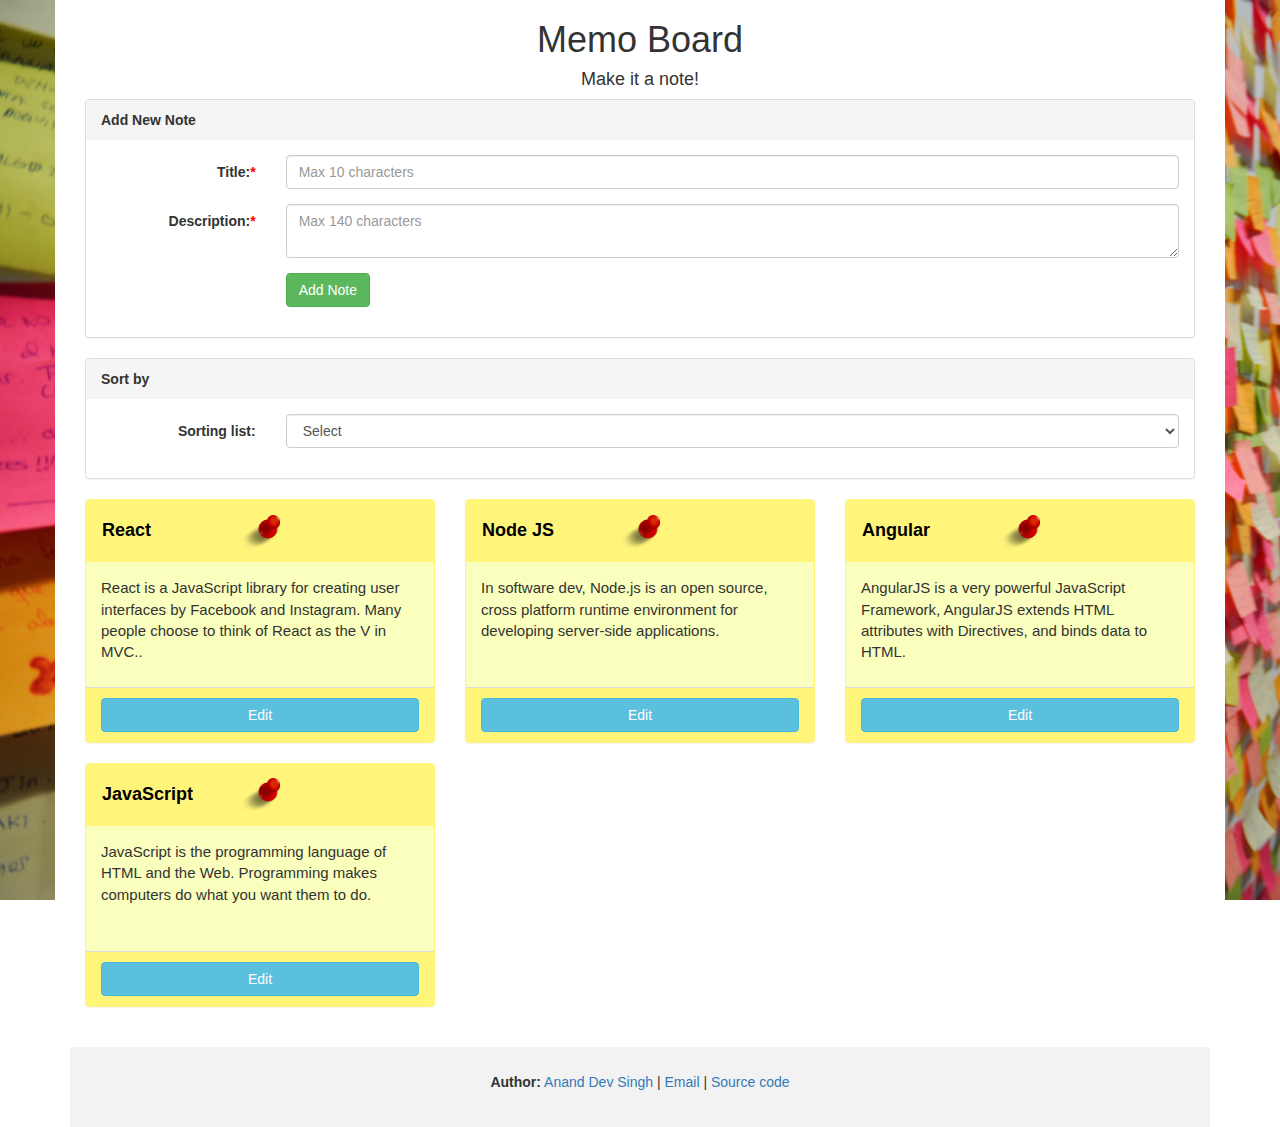
<file: index.html>
<!DOCTYPE html>
<html lang="en">
<head>
    <meta charset="UTF-8">
    <title>Memo Board | React JS</title>
    <meta name="viewport" content="width=device-width, initial-scale=1">
    <link rel="stylesheet" href="./libs/bootstrap/bootstrap3.3.7.min.css">    
    <link href="./css/style.css" rel="stylesheet" >
    <script src="./libs/jquery.min.js"></script>
    <script src="./libs/bootstrap/bootstrap3.3.7.min.js"></script>
    <!--<script src="./libs/bootstrap/validator.min.js"></script>-->
    
    <script src="./libs/react.js"></script>
    <script src="./libs/react-dom.js"></script>
    <script src="./libs/browser.min.js"></script>
    
</head>
<body>

<div id="memoBoardContainer"></div>

<!-- Writing the script at the same page because might be possibel some machine will not supoort JSX files. However here I've referenced to 'browser.min.js' to support JSX. We can move the components in the separate files. -->

    <script type="text/babel">

        var Memo = React.createClass({            
            getInitialState: function(){
              return ({
                  editing: false,
                  deleting: false
              })
            },
            render: function(){
                if(this.state.editing){
                    return this.renderForm();
                }
                else{
                    return this.renderText();
                }
            },
            renderText: function(){
                return (                    
                       <div className="col-md-4 col-sm-6 col-xs-12 memo-board">
                            <div className="panel panel-primary"  ref="deleteMemo"  onMouseEnter={this.showBin} onMouseLeave={this.hideBin}>
                                <span className={ this.state.deleting ? "deleteMemo" : "visuallyhidden"} onClick={this.remove}  ref="deleteMemo" title="Delete memo"></span>  
                               {this.props.children} 
                                <div className="panel-footer">
                                    <botton className="btn btn-info btn-block" onClick={this.edit}>Edit</botton>
                                </div>
                            </div>
                        </div>                                    
                );
            },
            showBin: function(){
                this.setState({deleting : true });
            },
            hideBin: function(){
              this.setState({deleting : false });
            },
            renderForm: function(){
                return (                    
                        <div className="col-md-4 col-sm-6 col-xs-12 memo-board">
                            <div className="panel panel-primary">
                                <div className="panel-heading">
                                    <input type="text" className="form-control" id="title" maxLength="10" placeholder="Max 10 characters" 
                                    defaultValue={this.props.title} ref="newIdeaTitle"/>
                                </div>
                                <div className="panel-body">
                                    <textarea type="text" className="form-control" id="title" maxLength="140" placeholder="Max 140 characters" 
                                        defaultValue={this.props.body} ref="newIdeaBody"></textarea>
                                </div>
                                <div className="panel-footer">
                                    <botton className="btn btn-success btn-block" onClick={this.save}>Save</botton>
                                </div>
                            </div>
                        </div>
                    );
            },
            edit: function(){
                this.setState({editing: true})
            },
            remove: function(){
                /*
                    We can make a service call from here to update the memo.
                    For the time being, I'm populating an alert message.
                */
                this.props.removeMemo(this.props.index);
                //alert('Trigger a delete request to the backend REST service.');
            },
            save: function(){
                this.props.updateMemo(this.refs.newIdeaTitle.value, this.refs.newIdeaBody.value, this.props.index);
                this.setState({editing: false});
            }
        });
        
        var Board = React.createClass({
            /*
                We can make a service call from here to fetch the memo. For the time being, I'm creating a data array.
            */
            getInitialState: function(){
                return {
                    ideas: this.getInitialData(),
                    showMemoForm: false,
                    editingBody: false,
                    maxAllowedChars: 140,
                    leftChars: 140,
                    thresholdCharCount: 15,
                    sortingValue : "select",
                    showAlert: false,
                };
            },
            getInitialData: function(){

                if (localStorage.getItem('ideas')) {
                    return JSON.parse(localStorage.getItem('ideas'));
                }
                else{
                    return [
                            { id: 7210810, created_date: "2016/08/22", title: "React"
                             , body: "React is a JavaScript library for creating user interfaces by Facebook and Instagram. Many people choose to think of React as the V in MVC.."
                            },
                            { id: 7210811, created_date: "2016/08/23", title: "Node JS"
                             , body: "In software dev, Node.js is an open source, cross platform runtime environment for developing server-side applications."
                            },
                            { id: 7210900, created_date: "2015/04/14", title: "Angular"
                             , body: "AngularJS is a very powerful JavaScript Framework, AngularJS extends HTML attributes with Directives, and binds data to HTML."
                            },
                            { id: 7211010, created_date: "2014/10/15", title: "JavaScript"
                             , body: "JavaScript is the programming language of HTML and the Web. Programming makes computers do what you want them to do."
                            }
                        ]
                }
            },
            addMemo: function(){
                /*
                    We can make a POST service call from here to add the memo. For the time being, I'm adding it in the data array.
                */
                var ideas = this.state.ideas;
                if (this.refs.addMemoTitle.value && this.refs.addMemoBody.value){
                    ideas.push(this.getIdAndCreatedDate());
                    this.refs.addMemoTitle.value = this.refs.addMemoBody.value = '';
                    this.setState({ideas: ideas, editingBody: false, leftChars: this.state.maxAllowedChars, showAlert: true});
                    this.hideAlert(this);
                    localStorage.setItem('ideas', JSON.stringify(ideas));
                }
                else{
                    alert('Please enter some values.')
                }
            },
            hideAlert: function(context){
                    setTimeout(function(){
                        context.setState({showAlert: false});
                    }, 4000)
            },
            getIdAndCreatedDate: function(){
                /*
                    For the time being; I'm implementing a fixed logic to create the ID and Created Date as I don't have service APIs.
                    However service call can be made from here to fetch the data.
                */
                var date = new Date();
                var newId = date.getMonth() + "" + date.getDate() + "" + date.getMinutes() + "" + date.getSeconds();
                var createdDate = date.getUTCFullYear() + "/" + date.getUTCMonth() + "/" + date.getUTCDate();
                return {
                        id: newId,
                        created_date: createdDate,
                        title: this.refs.addMemoTitle.value,
                        body: this.refs.addMemoBody.value
                }
            },
            removeMemo: function(i){
                /*
                    We can make a service call from here to remove the memo. For the time being, I'm removing it from the data array.
                */
                var arr = this.state.ideas;
                arr.splice(i, 1);
                this.setState({ideas: arr, showAlert: true});
                if (localStorage.getItem('ideas')) {
                    localStorage.setItem('ideas', JSON.stringify(this.state.ideas));
                }
                else{

                };                
                this.hideAlert(this);

            },
            updateMemo: function(newMemoTitle, newMemoBody, i){
                /*
                    We can make a service call from here to update the memo. For the time being, I'm updating the data array.
                */
                var arr = this.state.ideas;
                var memoItems = arr[i];
                memoItems.title = newMemoTitle.trim();
                memoItems.body = newMemoBody.trim();
                arr[i] = memoItems;
                this.setState({ideas: arr, showAlert: true});
                this.hideAlert(this);
            },
            toggleMemoForm: function(){
               this.setState({showMemoForm: !this.state.showMemoForm});
            },
            renderMemo: function(memo, i){
                return (
                    <Memo key={i} index={i} updateMemo={this.updateMemo}
                       removeMemo={this.removeMemo} title={memo.title} body={memo.body} >
                        <div className="panel-heading" ref="deleteMemo">
                            <h4><strong>{memo.title}</strong></h4>
                        </div>
                        <div className="panel-body">
                            {memo.body}
                        </div>                            
                    </Memo>
                );
            },
            render: function(){
                return (
                    <div id="memoBoard" className="container">
                        <div className="container-fluid text-center">
                            <h1>Memo Board</h1>
                            <h4>Make it a note!</h4>
                        </div>                            
                        <div className="container-fluid">
                            <div className="panel-group">
                                <div className="panel panel-default">
                                  <div className="panel-heading"><strong>Add New Note</strong></div>
                                  <div className="panel-body">                                       
                                        <form className="form-horizontal" data-toggle="validator">
                                            <div className="form-group required">
                                                <label className="control-label col-sm-2" htmlFor="title">Title:</label>
                                                <div className="col-sm-10">
                                                    <input type="text" className="form-control" id="title" maxLength="10" placeholder="Max 10 characters"  ref="addMemoTitle"/>
                                                </div>
                                            </div>
                                            <div className="form-group required">
                                                <label className="control-label col-sm-2" htmlFor="description">Description:</label>
                                                <div className="col-sm-10">
                                                    <textarea type="text" className="form-control" id="description" maxLength="140" placeholder="Max 140 characters" ref="addMemoBody" onChange={this.handleChange}></textarea>
                                                    <span className={this.state.leftChars < this.state.thresholdCharCount ? "danger" : "visuallyhidden"}>
                                                        <b>{this.state.leftChars} more character(s) allowed.</b>
                                                    </span>
                                                </div>
                                            </div>
                                            <div className="form-group required">
                                                <div className="col-sm-offset-2 col-sm-10">                                                    
                                                    <button className="btn btn-success btn-xs-block btn-sm-block" onClick={this.addMemo} >Add Note</button>
                                                </div>
                                            </div>
                                        </form>
                                   </div>
                                </div>   
                              </div>
                        </div>
                        <div className="container-fluid">
                           <div className="panel-group">
                                <div className="panel panel-default">
                                  <div className="panel-heading"><strong>Sort by</strong></div>
                                  <div className="panel-body">
                                        <form className="form-horizontal">
                                            <div className="form-group">
                                                <label className="control-label col-sm-2" htmlFor="sort">Sorting list:</label>
                                                <div className="col-sm-10">
                                                   <select className="form-control" id="sort" onChange={this.sorting} value={this.state.sortingValue}>
                                                      <option value="select">Select</option>
                                                      <option value="title">Title</option>
                                                      <option value="createdate">Created date</option>
                                                   </select>                                       
                                                </div>
                                            </div>
                                        </form>
                                   </div>
                                </div>   
                              </div>                            
                        </div>
                        <div className="container-fluid">
                            <div className={this.state.showAlert ? "alert alert-success" : "visuallyhidden"}>
                                <strong>Success!</strong> Your action have been successfully completed.
                            </div>                            
                        </div>
                        <div className="container-fluid">
                            <div className="row">
                                { this.state.ideas.map(this.renderMemo) }                               
                            </div>
                        </div>
                        <br />
                        <footer className="container-fluid text-center">
                            <p><strong>Author:</strong> <a target="_blank" href="https://facebook.com/asananddevsingh">Anand Dev Singh</a> | <a href="mailto:ananddevsingh.aiet@gmail.com">Email</a> | <a target="_blank" href="https://github.com/asananddevsingh/Memo-Board-With-Bootstrap">Source code</a></p>
                        </footer>
                    </div>
                );
            },
            sorting: function(event){
                if(event){
                     this.setState({sortingValue: event.target.value});
                     var dataArray = this.state.ideas;
                     switch(event.target.value) {
                        case 'title':
                            this.setState({ ideas: dataArray.sort(this.compareTitle)});
                            break;
                        case 'createdate':
                            this.setState({ ideas: dataArray.sort(this.compareCreatedDate)});
                            break;
                        default:
                            this.setState({ ideas: dataArray.sort(this.compareCreatedId).reverse()});
                            break;
                    }
                }
            },
            compareTitle: function (a,b) {
              if (a.title.toLowerCase() < b.title.toLowerCase())
                return -1;
              if (a.title.toLowerCase() > b.title.toLowerCase())
                return 1;
              return 0;
            },
            compareCreatedDate: function (a,b) {
              if (a.created_date < b.created_date)
                return -1;
              if (a.created_date > b.created_date)
                return 1;
              return 0;
            },
            compareCreatedId: function (a,b) {
              if (a.id < b.id)
                return -1;
              if (a.id > b.id)
                return 1;
              return 0;
            },
            handleChange: function(event) {
                this.setState({editingBody: true});
                this.setState({leftChars: this.state.maxAllowedChars - this.refs.addMemoBody.value.length});
            },
            componentDidUpdate: function () {
                if(!this.state.editingBody){
                    ReactDOM.findDOMNode(this.refs.addMemoTitle).focus();
                }
            }
        });        

        ReactDOM.render( <Board/>, document.getElementById('memoBoardContainer'));</script>
</body>
</html>

<!-- /*
    Author  : Anand Dev Singh | ananddev.singh@globallogic.com.
    Date    : 27/Sep/2017
    Company : GlobalLogic Noida - India.
*/ -->
</file>
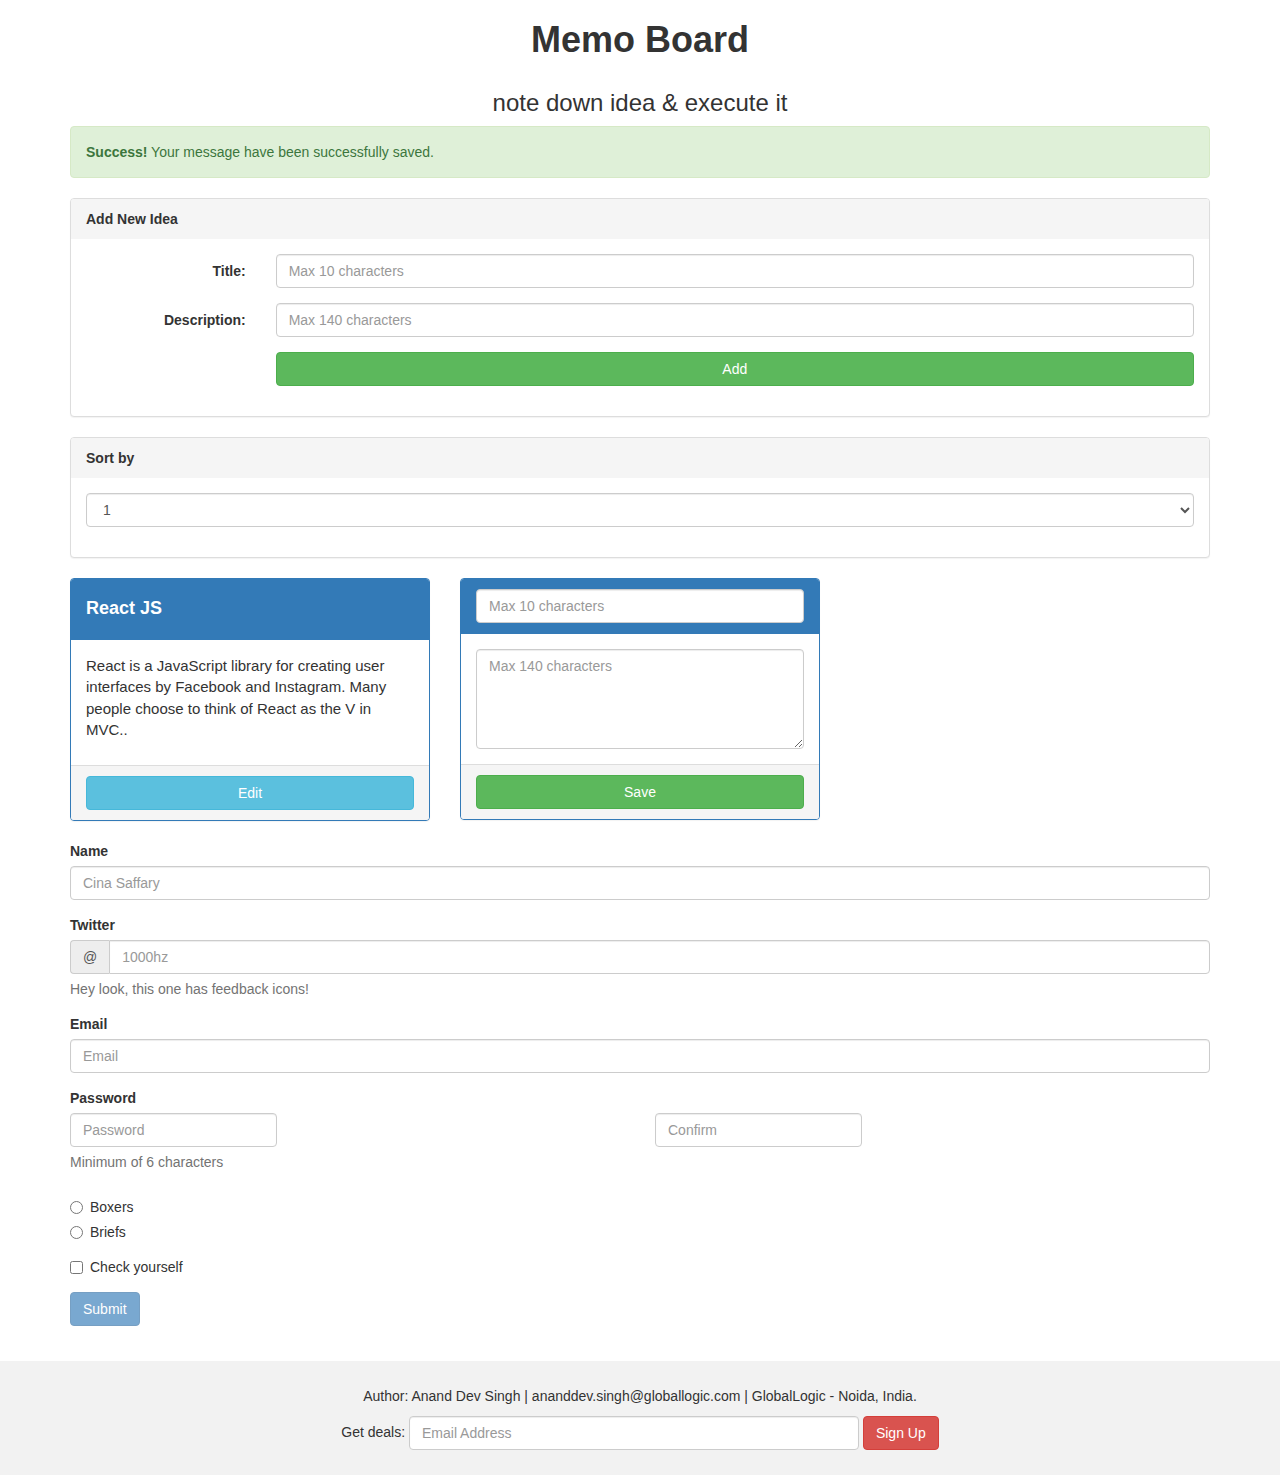
<file: test.html>
<!DOCTYPE html>
<html lang="en">

<head>
    <meta charset="UTF-8">
    <title>Document</title>
    <meta name="viewport" content="width=device-width, initial-scale=1">
    <!--<link rel="stylesheet" href="./libs/bootstrap/bootstrap3.3.7.min.css">    
    <script src="https://ajax.googleapis.com/ajax/libs/jquery/3.2.1/jquery.min.js"></script>
    <script src="./libs/bootstrap/bootstrap3.3.7.min.js"></script>-->
    <link rel="stylesheet" href="https://maxcdn.bootstrapcdn.com/bootstrap/3.3.7/css/bootstrap.min.css">
    <script src="https://ajax.googleapis.com/ajax/libs/jquery/3.2.1/jquery.min.js"></script>
    <script src="https://maxcdn.bootstrapcdn.com/bootstrap/3.3.7/js/bootstrap.min.js"></script>
    <script src="./libs/bootstrap/validator.min.js"></script>
    <style>
        /*body::before {
            background: url('./images/sticky-notes-wall.jpg') no-repeat center center fixed;
            content: '';
            z-index: -1;
            width: 100%;
            height: 100%;
            position: absolute;
            -webkit-background-size: cover;
            -moz-background-size: cover;
            -o-background-size: cover;
            background-size: cover;
            -webkit-filter: blur(5px);
            -moz-filter: blur(5px);
            -o-filter: blur(5px);
            -ms-filter: blur(5px);
            filter: blur(5px);
        }*/

        .memo-board .panel-body {
            min-height: 125px;
            font-size: 15px;
        }

        .memo-board textarea {
            min-height: 100px;
        }

        /* Add a gray background color and some padding to the footer */

        footer {
            background-color: #f2f2f2;
            padding: 25px;
        }

    </style>
</head>

<body>

    <div id="memoBoard">
        <div class="container text-center">
            <div class="row">
                <div class="col-md-12 col-sm-12 col-xs-12">
                    <h1><strong>Memo Board</strong></h1>
                </div>
                <div class="col-md-12 col-sm-12 col-xs-12">
                    <h3>note down idea &amp; execute it</h3>
                </div>
            </div>
        </div>
        <div class="container">
            <div class="row">
                <div class="col-md-12 col-sm-12 col-xs-12">
                    <div class="col-md-12 col-sm-12 col-xs-12 alert alert-success">
                        <strong>Success!</strong> Your message have been successfully saved.
                    </div>
                </div>
            </div>
        </div>
        <div class="container">
            <div class="panel-group">
                <div class="panel panel-default">
                    <div class="panel-heading"><strong>Add New Idea</strong></div>
                    <div class="panel-body">
                        <form class="form-horizontal">
                            <div class="form-group">
                                <label class="control-label col-sm-2" for="title">Title:</label>
                                <div class="col-sm-10">
                                    <input type="text" class="form-control" id="title" placeholder="Max 10 characters" />
                                </div>
                            </div>
                            <div class="form-group">
                                <label class="control-label col-sm-2" for="description">Description:</label>
                                <div class="col-sm-10">
                                    <input type="text" class="form-control" id="description" placeholder="Max 140 characters" />
                                </div>
                            </div>
                            <div class="form-group">
                                <div class="col-sm-offset-2 col-sm-10">
                                    <button type="submit" class="btn btn-success btn-block">Add</button>
                                </div>
                            </div>
                        </form>
                    </div>
                </div>
            </div>
        </div>
        <div class="container">
            <div class="panel-group">
                <div class="panel panel-default">
                    <div class="panel-heading"><strong>Sort by</strong></div>
                    <div class="panel-body">
                        <form class="form-horizontal">
                            <div class="form-group">
                                <div class="col-sm-12">
                                    <select class="form-control" id="sort">
                                        <option>1</option>
                                        <option>2</option>
                                        <option>3</option>
                                        <option>4</option>
                                    </select>
                                </div>
                            </div>
                        </form>
                    </div>
                </div>
            </div>
        </div>
        <div class="container">
            <div class="row">
                <div class="col-sm-4 memo-board">
                    <div class="panel panel-primary">
                        <div class="panel-heading">
                            <h4><strong>React JS </strong></h4>
                        </div>
                        <div class="panel-body">
                            React is a JavaScript library for creating user interfaces by Facebook and Instagram. Many people choose to think of React as the V in MVC..
                        </div>
                        <div class="panel-footer">
                            <botton class="btn btn-info btn-block">Edit</botton>
                        </div>
                    </div>
                </div>
                <div class="col-sm-4 memo-board">
                    <div class="panel panel-primary">
                        <div class="panel-heading">
                            <input type="text" class="form-control" id="title" maxLength="10" placeholder="Max 10 characters" />
                        </div>
                        <div class="panel-body">
                            <textarea type="text" class="form-control" id="title" maxLength="140" placeholder="Max 140 characters"></textarea>
                        </div>
                        <div class="panel-footer">
                            <botton class="btn btn-success btn-block">Save</botton>
                        </div>
                    </div>
                </div>

            </div>
        </div>
        <div class="container">
            <form data-toggle="validator" role="form">
                <div class="form-group">
                    <label for="inputName" class="control-label">Name</label>
                    <input type="text" class="form-control" id="inputName" placeholder="Cina Saffary" required>
                </div>
                <div class="form-group has-feedback">
                    <label for="inputTwitter" class="control-label">Twitter</label>
                    <div class="input-group">
                        <span class="input-group-addon">@</span>
                        <input type="text" pattern="^[_A-z0-9]{1,}$" maxlength="15" class="form-control" id="inputTwitter" placeholder="1000hz" required>
                    </div>
                    <span class="glyphicon form-control-feedback" aria-hidden="true"></span>
                    <div class="help-block with-errors">Hey look, this one has feedback icons!</div>
                </div>
                <div class="form-group">
                    <label for="inputEmail" class="control-label">Email</label>
                    <input type="email" class="form-control" id="inputEmail" placeholder="Email" data-error="Bruh, that email address is invalid" required>
                    <div class="help-block with-errors"></div>
                </div>
                <div class="form-group">
                    <label for="inputPassword" class="control-label">Password</label>
                    <div class="form-inline row">
                        <div class="form-group col-sm-6">
                            <input type="password" data-minlength="6" class="form-control" id="inputPassword" placeholder="Password" required>
                            <div class="help-block">Minimum of 6 characters</div>
                        </div>
                        <div class="form-group col-sm-6">
                            <input type="password" class="form-control" id="inputPasswordConfirm" data-match="#inputPassword" data-match-error="Whoops, these don't match" placeholder="Confirm" required>
                            <div class="help-block with-errors"></div>
                        </div>
                    </div>
                </div>
                <div class="form-group">
                    <div class="radio">
                        <label>
        <input type="radio" name="underwear" required>
        Boxers
      </label>
                    </div>
                    <div class="radio">
                        <label>
        <input type="radio" name="underwear" required>
        Briefs
      </label>
                    </div>
                </div>
                <div class="form-group">
                    <div class="checkbox">
                        <label>
        <input type="checkbox" id="terms" data-error="Before you wreck yourself" required>
        Check yourself
      </label>
                        <div class="help-block with-errors"></div>
                    </div>
                </div>
                <div class="form-group">
                    <button type="submit" class="btn btn-primary">Submit</button>
                </div>
            </form>
        </div>
        <br>
        <footer class="container-fluid text-center">
            <p>Author: Anand Dev Singh | ananddev.singh@globallogic.com | GlobalLogic - Noida, India.</p>
            <form class="form-inline">Get deals:
                <input type="email" class="form-control" size="50" placeholder="Email Address" />
                <button type="button" class="btn btn-danger">Sign Up</button>
            </form>
        </footer>
    </div>
</body>

</html>
</file>
<file: css/style.css>
body {
    background: url('../images/sticky-notes-wall.jpg') repeat center center fixed;
    /*background: url('./images/sticky-notes.jpg') repeat center center fixed;*/
    content: '';
    z-index: -1;
    width: 100%;
    height: 100%;
    position: absolute;
    -webkit-background-size: cover;
    -moz-background-size: cover;
    -o-background-size: cover;
    background-size: cover;
}

#memoBoard.container {
    background: #fff;
}

.memo-board .panel-primary {
    border: 1px solid #fff57b;
}

.memo-board .panel-heading {
    background: url(../images/pin.png) no-repeat #fff57b;
    background-size: 40px;
    background-position: 50% 60%;
    color: #000;
    border: 1px solid #fff57b;
}

.memo-board .panel-footer {
    background: #fff57b;
}

.memo-board .panel-body {
    min-height: 125px;
    font-size: 15px;
    background: #faffbd;
}

.memo-board textarea {
    min-height: 100px;
}

.form-group.required .control-label:after {
    content: "*";
    color: red;
}

footer {
    background-color: #f2f2f2;
    padding: 25px;
}

.visuallyhidden {
    border: 0;
    clip: rect(0 0 0 0);
    height: 1px;
    margin: -1px;
    overflow: hidden;
    padding: 0;
    position: absolute;
    width: 1px;
}

.danger {
    color: red;
    font-weight: bold;
}

.deleteMemo {
    background-image: url('../images/delete.png');
    float: right;
    height: 35px;
    width: 35px;
    background-size: 30px;
    margin: 10px;
    background-repeat: no-repeat;
    cursor: pointer;
}
</file>
